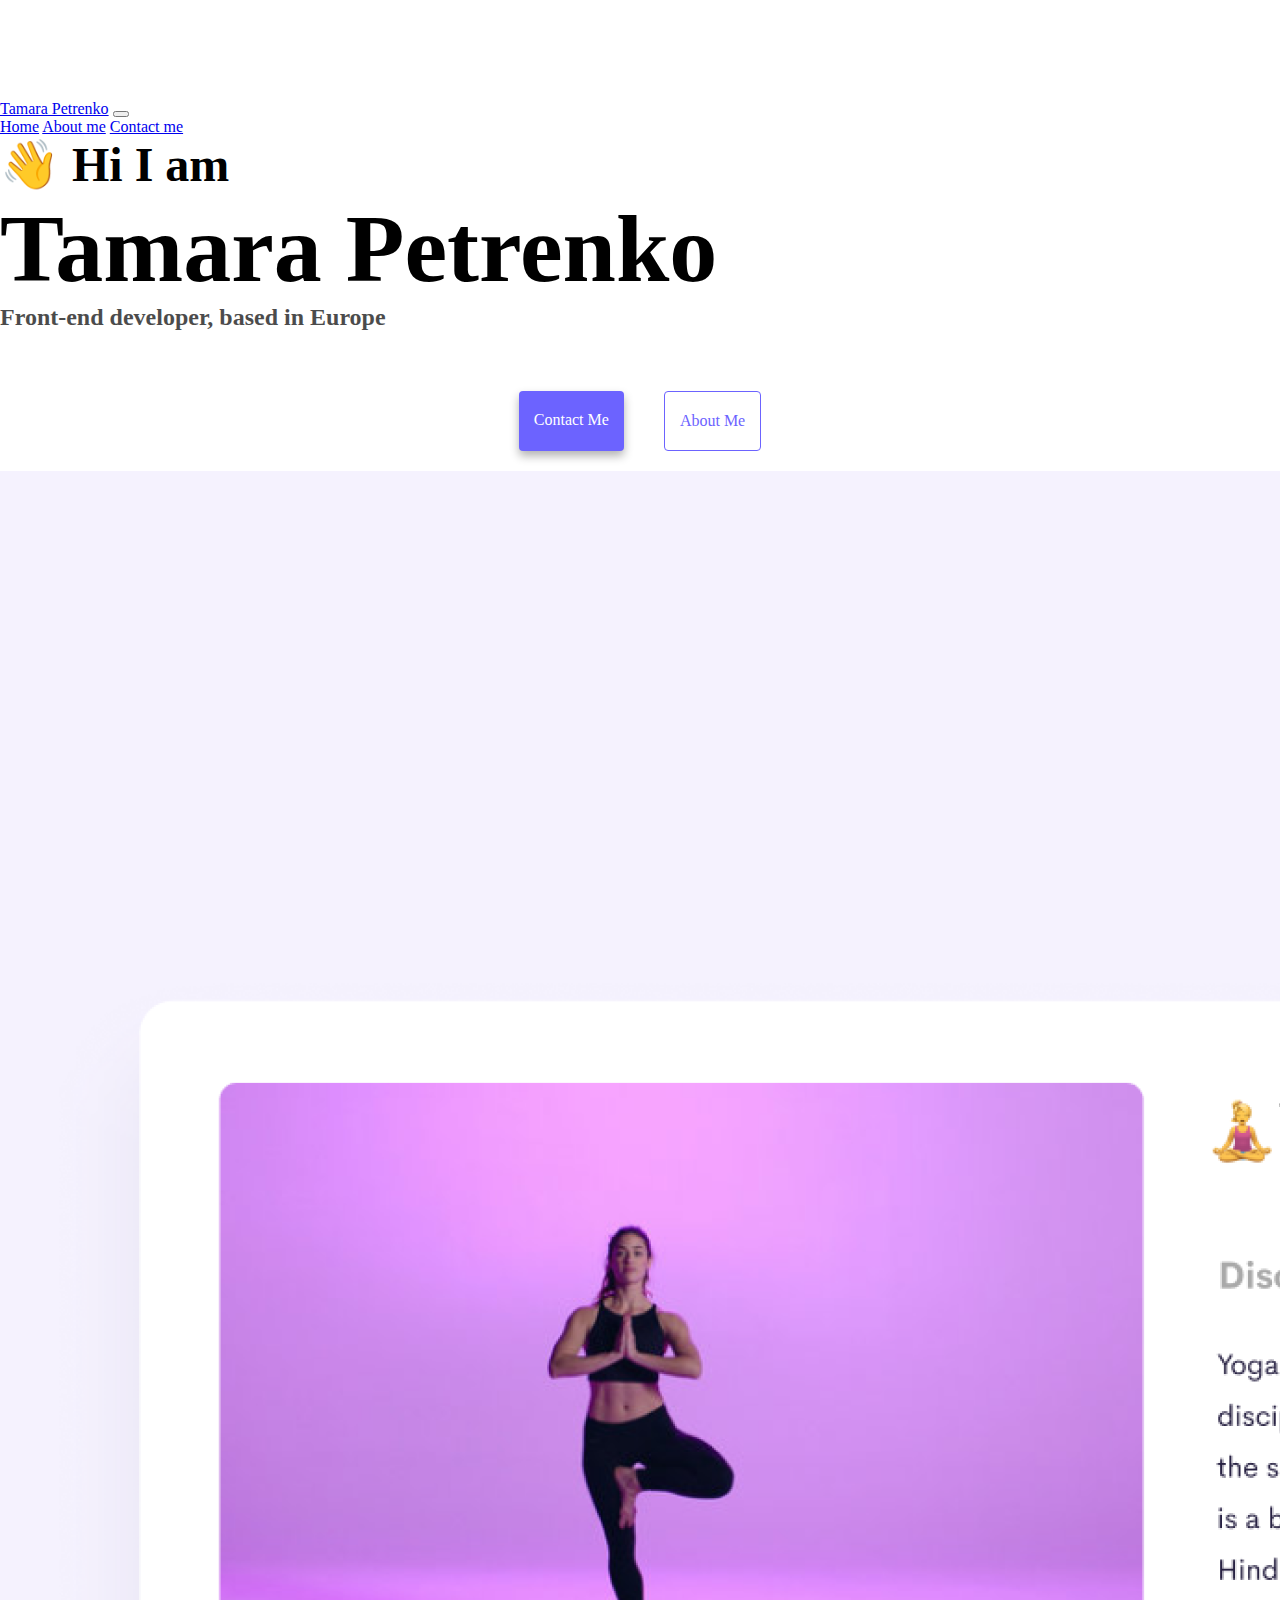
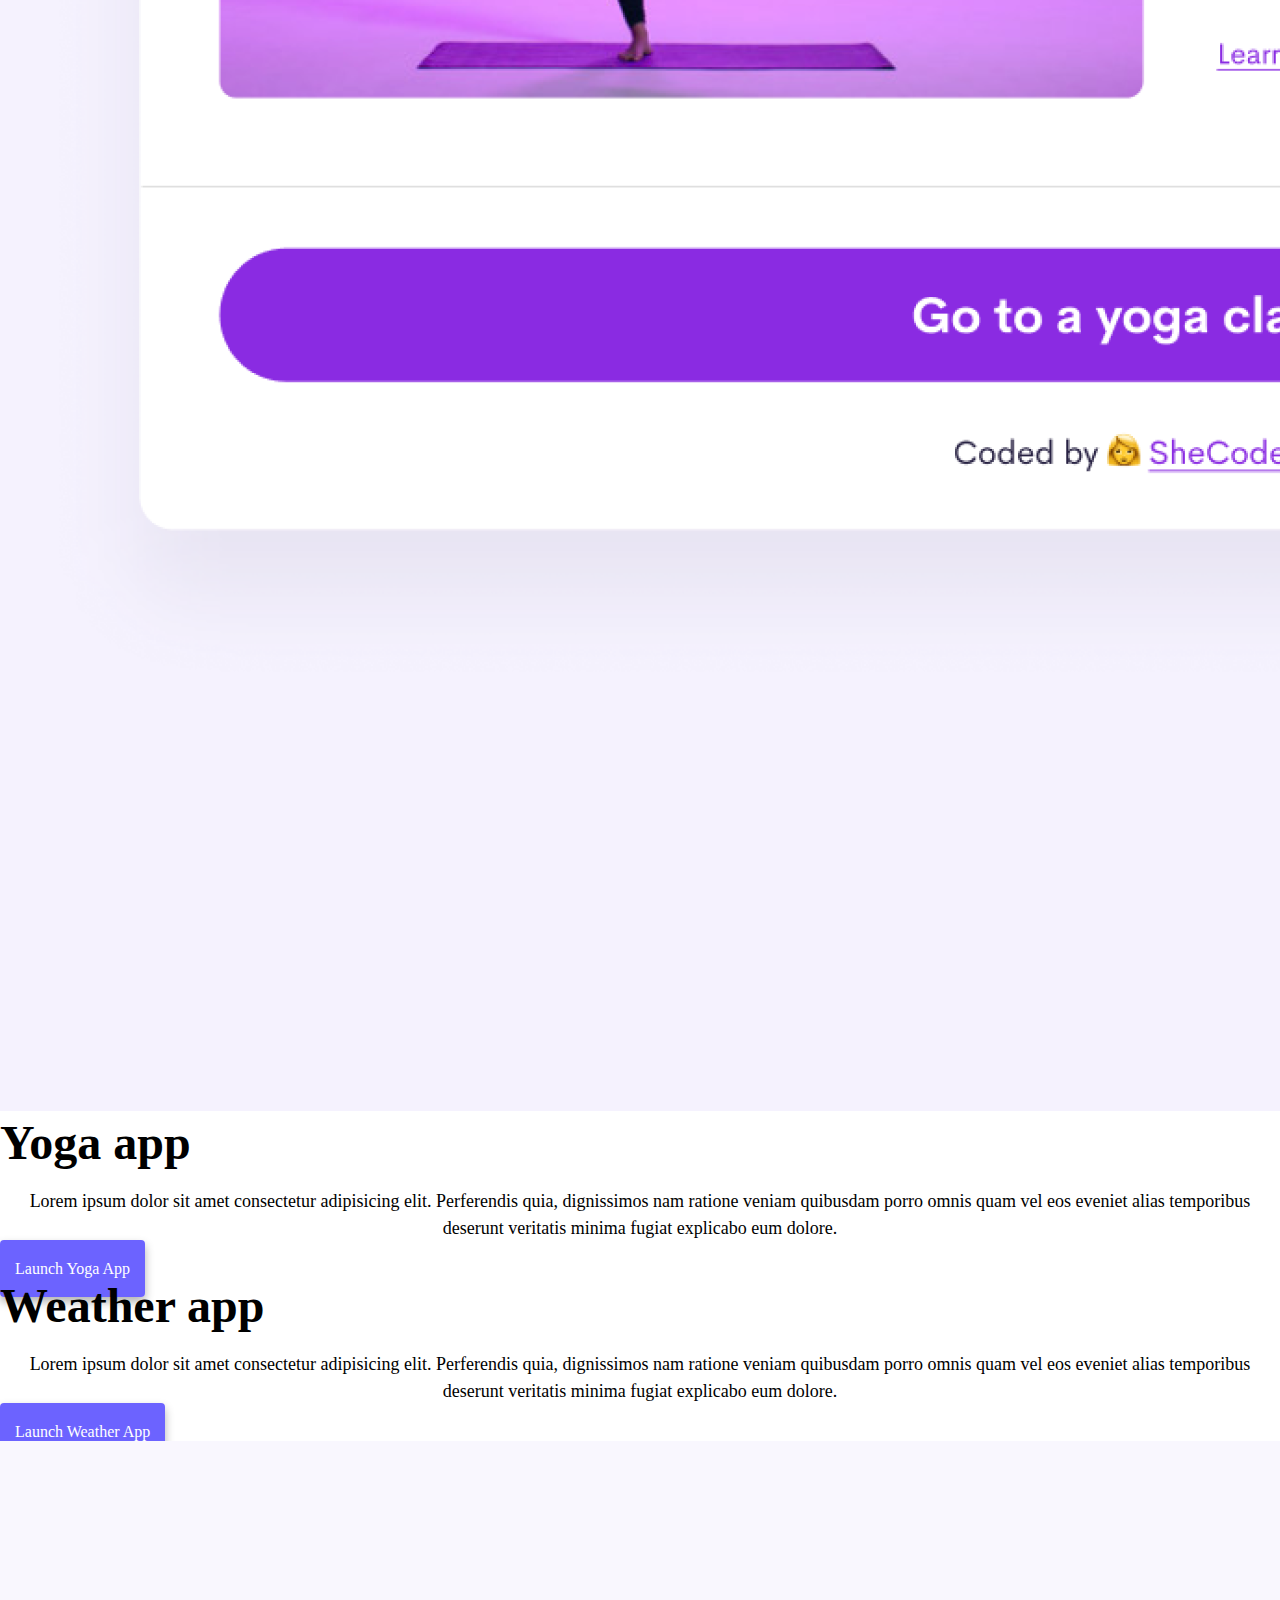
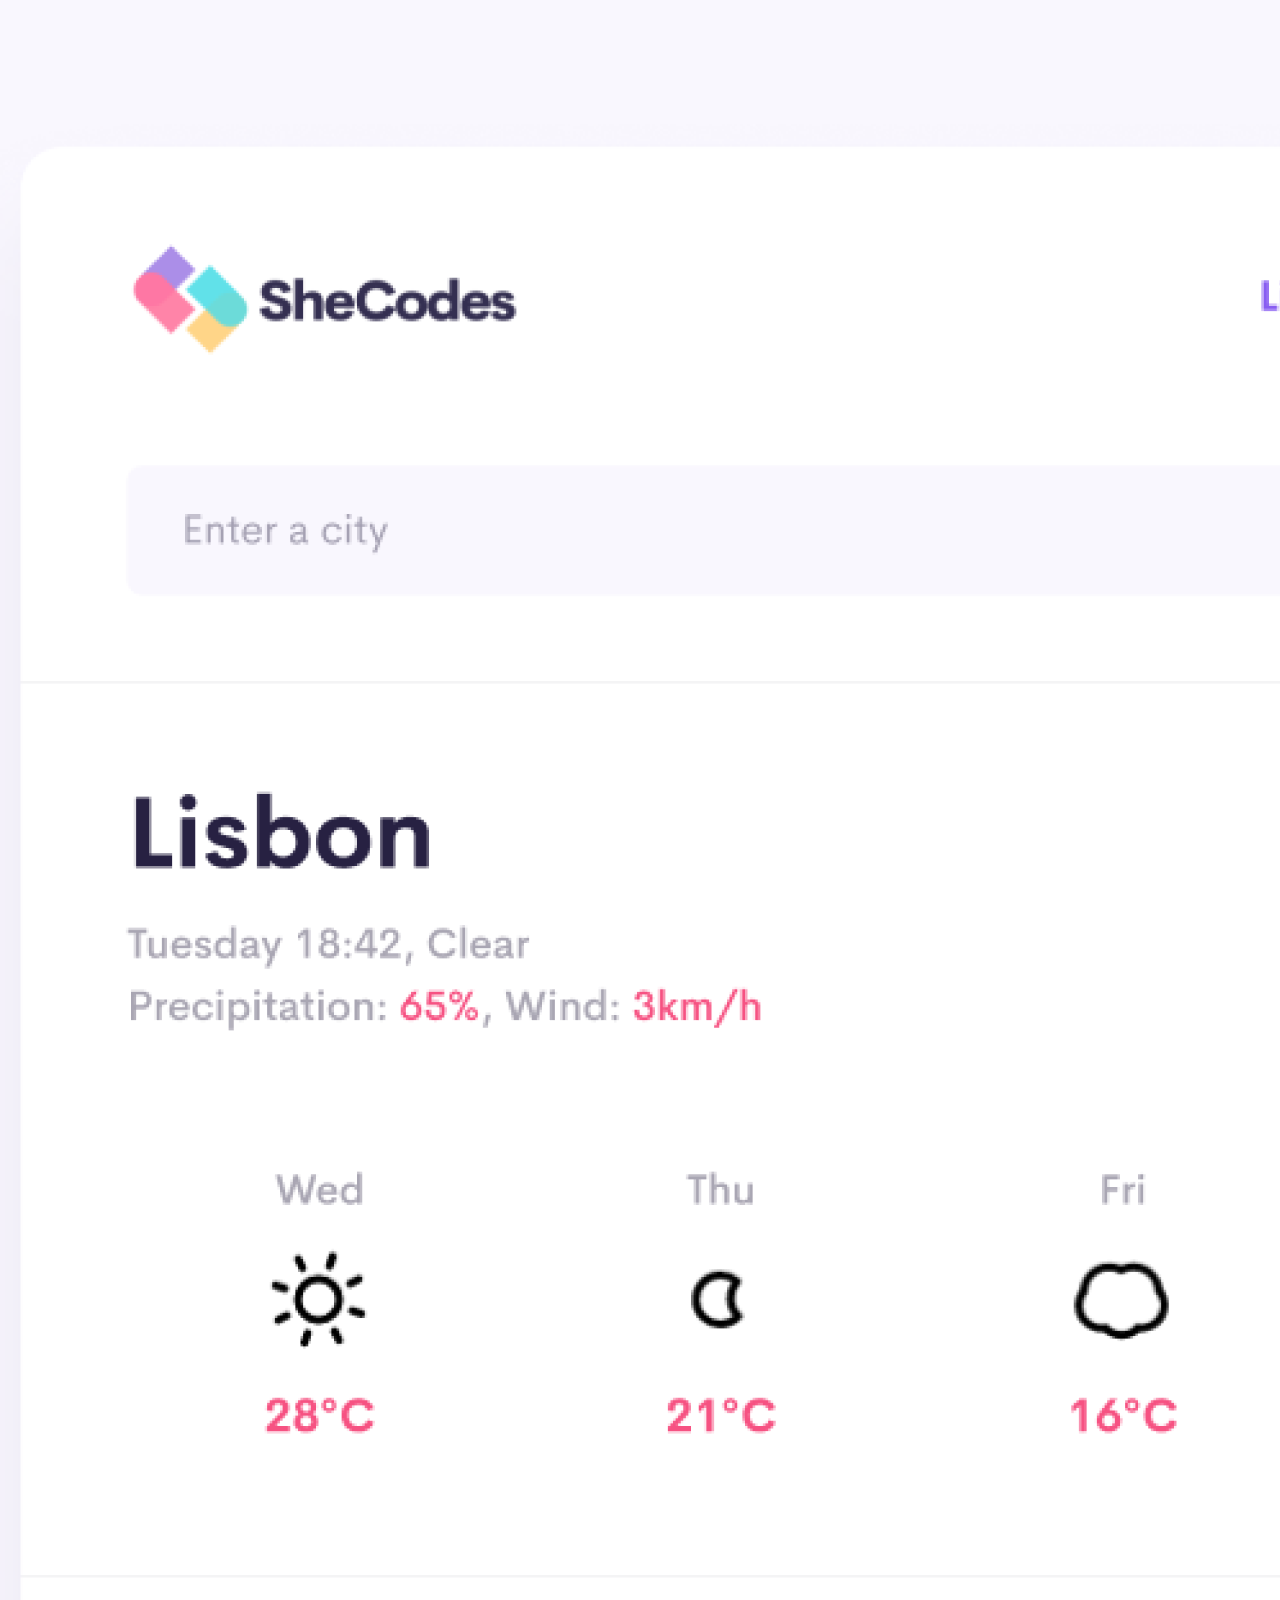
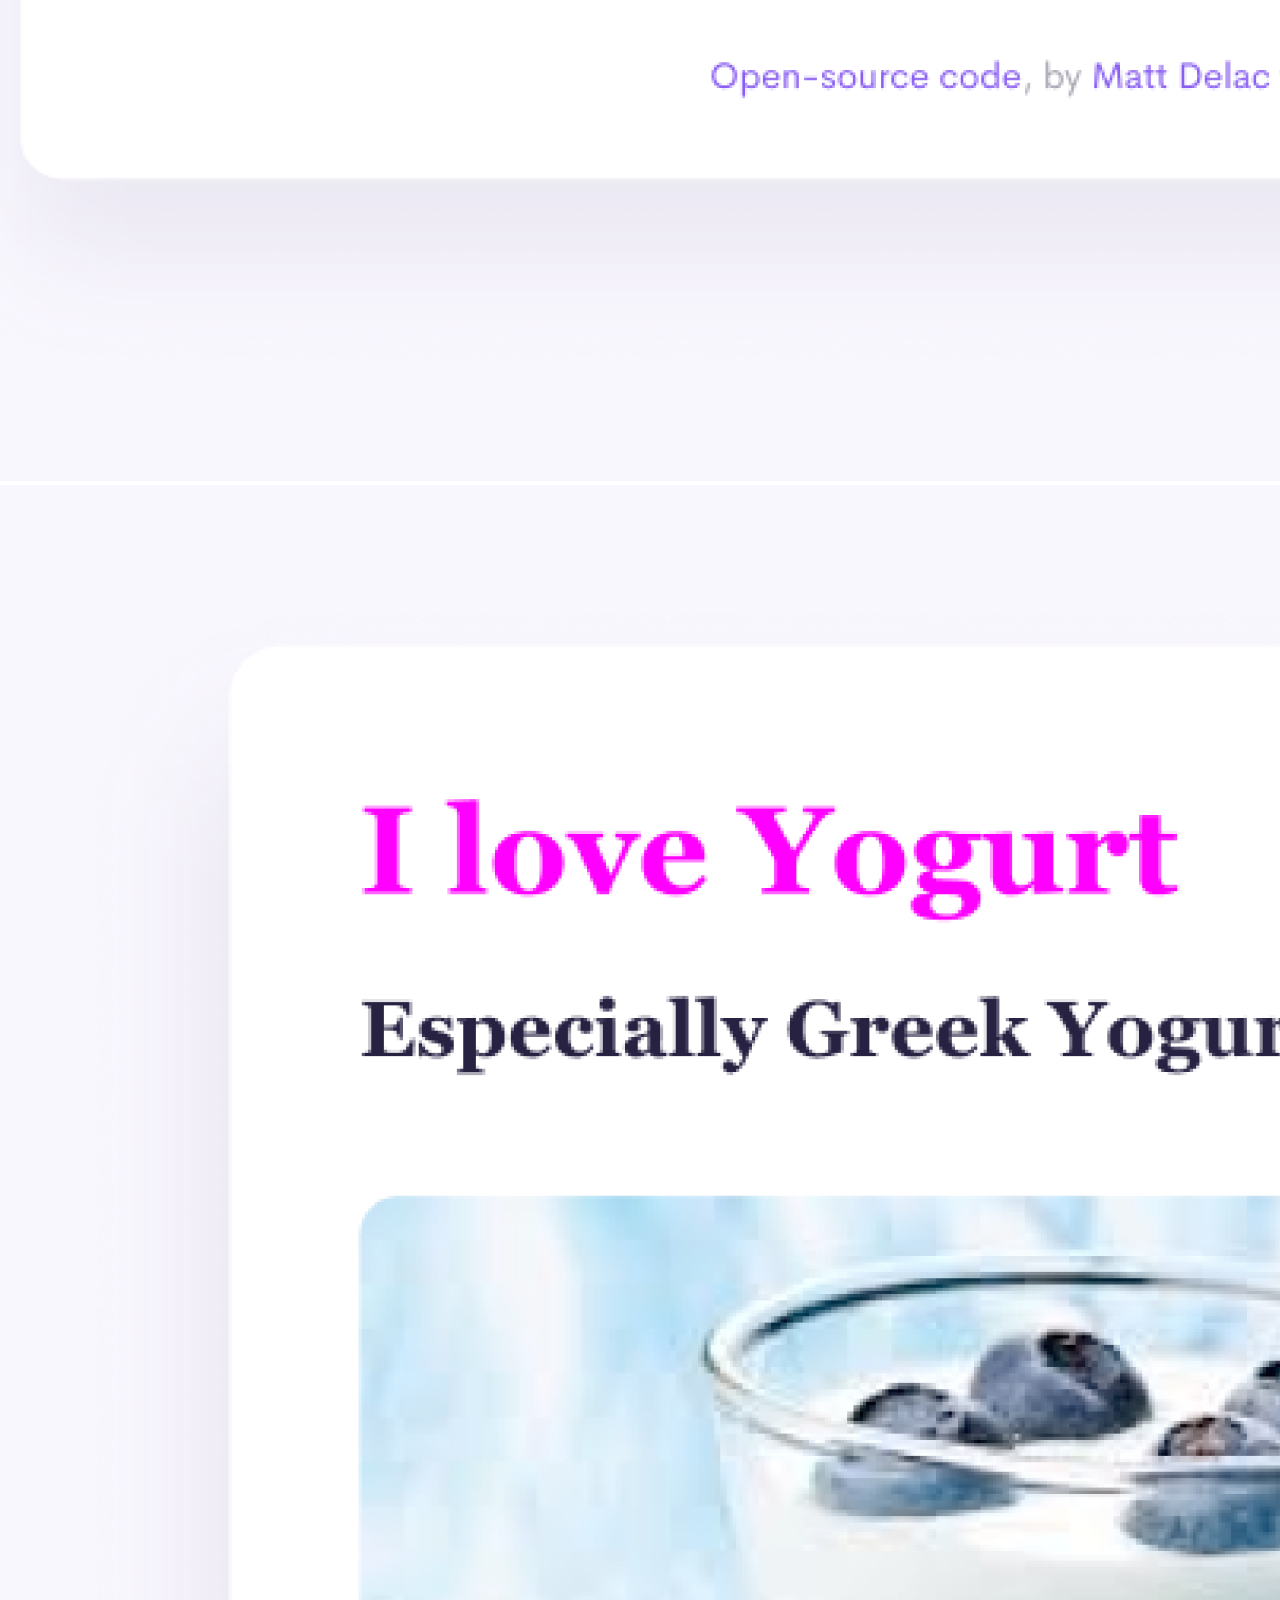
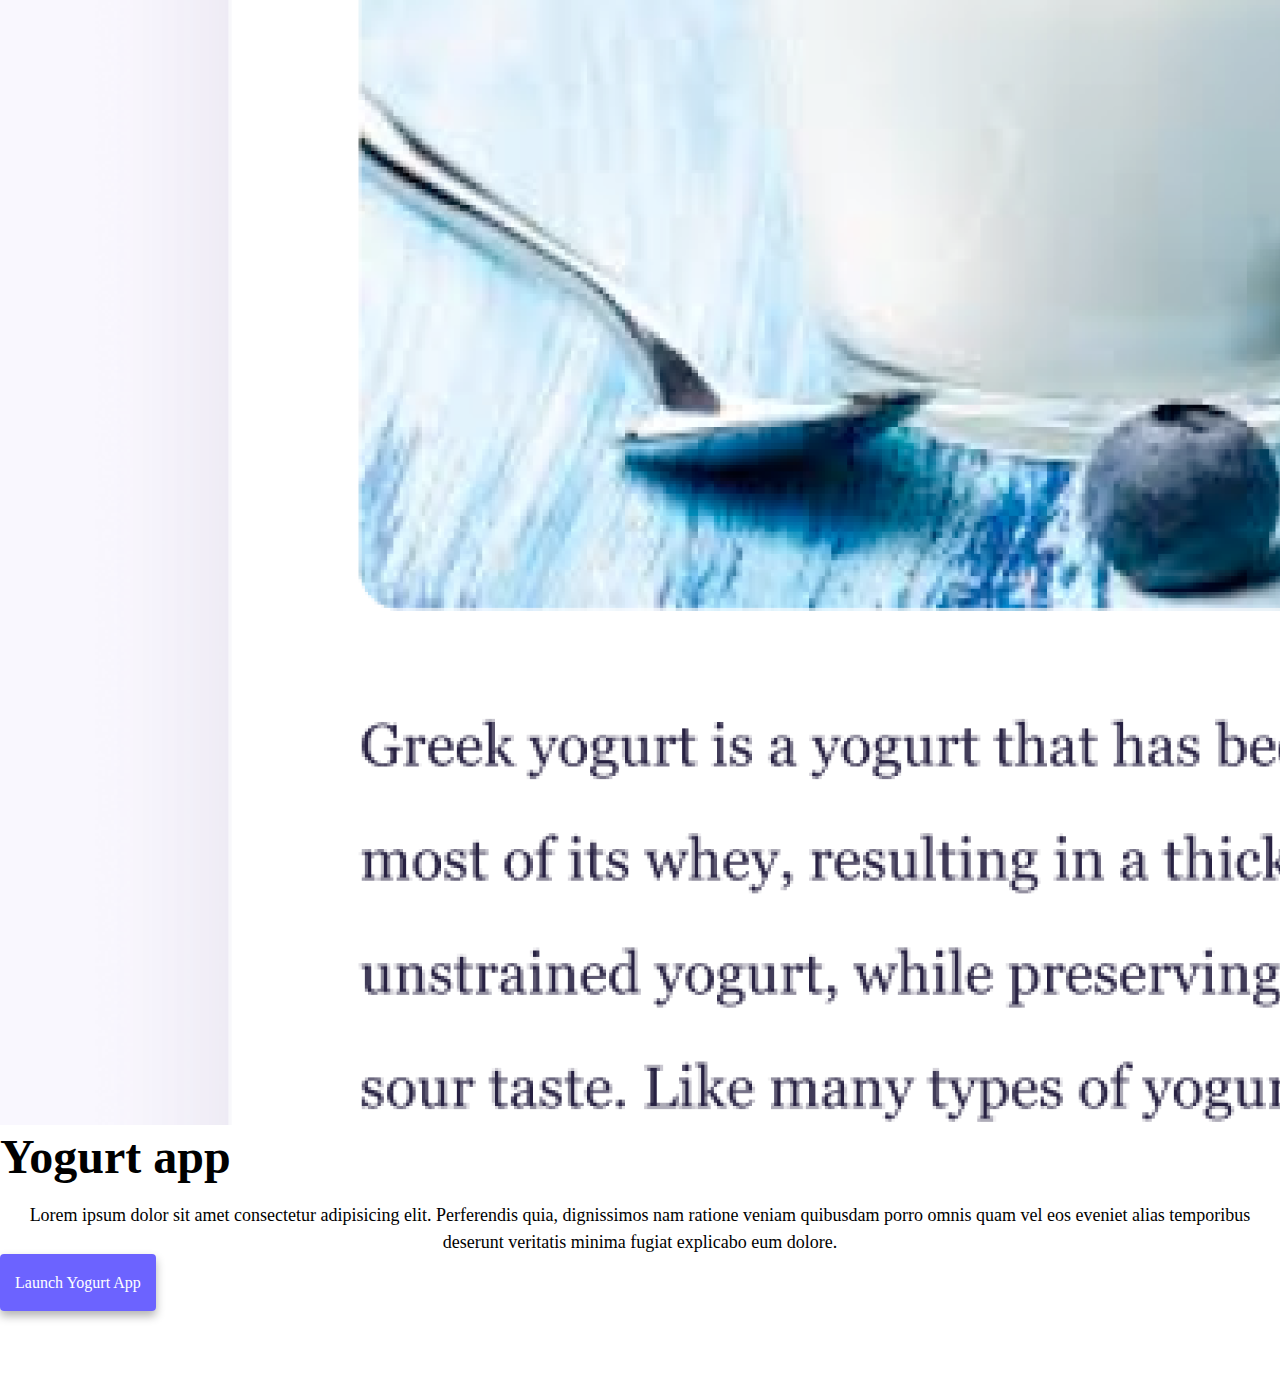
<file: index.html>
<!DOCTYPE html>
<html lang="en">
  <head>
    <meta charset="UTF-8" />
    <meta http-equiv="X-UA-Compatible" content="IE=edge" />
    <meta name="viewport" content="width=device-width, initial-scale=1.0" />
    <meta
      name="description"
      content="Tamara Petrenko is a frontend developer based in Europe, check out his projects and contact him for job inquiries"
    />
    <title>Frontend developer - Tamara Petrenko</title>
    <link
      href="https://cdn.jsdelivr.net/npm/bootstrap@5.3.0-alpha1/dist/css/bootstrap.min.css"
      rel="stylesheet"
      integrity="sha384-GLhlTQ8iRABdZLl6O3oVMWSktQOp6b7In1Zl3/Jr59b6EGGoI1aFkw7cmDA6j6gD"
      crossorigin="anonymous"
    />
    <script
      src="https://cdn.jsdelivr.net/npm/bootstrap@5.3.0-alpha1/dist/js/bootstrap.bundle.min.js"
      integrity="sha384-w76AqPfDkMBDXo30jS1Sgez6pr3x5MlQ1ZAGC+nuZB+EYdgRZgiwxhTBTkF7CXvN"
      crossorigin="anonymous"
    ></script>
    <link rel="stylesheet" href="/src/styles.css" />
  </head>
  <body>
    <nav class="navbar navbar-expand-lg fixed-top bg-body-tertiary">
      <div class="container">
        <a class="navbar-brand" href="/">Tamara Petrenko</a>
        <button
          class="navbar-toggler"
          type="button"
          data-bs-toggle="collapse"
          data-bs-target="#navbarNavAltMarkup"
          aria-controls="navbarNavAltMarkup"
          aria-expanded="false"
          aria-label="Toggle navigation"
        >
          <span class="navbar-toggler-icon"></span>
        </button>
        <div class="collapse navbar-collapse" id="navbarNavAltMarkup">
          <div class="navbar-nav">
            <a class="nav-link active" aria-current="page" href="/" title="Home"
              >Home</a
            >

            <a class="nav-link" href="/about.html" title="About Tamara Petrenko"
              >About me</a
            >
            <a
              class="nav-link"
              href="/about.html#contact"
              title="Contact Tamara Petrenko"
              >Contact me</a
            >
          </div>
        </div>
      </div>
    </nav>

    <h2 class="text-center mt-4">👋 Hi I am</h2>
    <h1 class="text-center">Tamara Petrenko</h1>
    <h3 class="text-center">Front-end developer, based in Europe</h3>
    <div class="navigation-links mb-4">
      <a
        href="/about.html#contact"
        class="primary-link"
        title="Contact Tamara Petrenko"
        >Contact me</a
      >
      <a href="/about.html" class="secondary-link" title="About Tamara Petrenko"
        >About me</a
      >
    </div>
    <div class="container">
      <div class="row">
        <div class="col-md-6">
          <img
            src="/images/yoga.png"
            class="img-fluid rounded d-none d-sm-block"
            alt="Yoga project"
          />
        </div>
        <div class="col-md-6">
          <h2 class="mb-3">Yoga app</h2>
          <p>
            Lorem ipsum dolor sit amet consectetur adipisicing elit. Perferendis
            quia, dignissimos nam ratione veniam quibusdam porro omnis quam vel
            eos eveniet alias temporibus deserunt veritatis minima fugiat
            explicabo eum dolore.
          </p>
          <div class="mt-5 mb-5">
            <a href="#" class="primary-link project-link" title="Yoga project"
              >Launch Yoga App</a
            >
          </div>
        </div>
      </div>
      <div class="row">
        <div class="col-md-6">
          <h2 class="mb-3">Weather app</h2>
          <p>
            Lorem ipsum dolor sit amet consectetur adipisicing elit. Perferendis
            quia, dignissimos nam ratione veniam quibusdam porro omnis quam vel
            eos eveniet alias temporibus deserunt veritatis minima fugiat
            explicabo eum dolore.
          </p>
          <div class="mt-5 mb-5">
            <a
              href="#"
              class="primary-link project-link"
              title="Weather project"
              >Launch Weather App</a
            >
          </div>
        </div>
        <div class="col-md-6">
          <img
            src="/images/weather.png"
            class="img-fluid rounded d-none d-sm-block"
            alt="Weather project"
          />
        </div>
      </div>
      <div class="row">
        <div class="col-md-6">
          <img
            src="/images/yogurt.png"
            class="img-fluid rounded d-none d-sm-block"
            alt="Yogurt project"
          />
        </div>
        <div class="col-md-6">
          <h2 class="mb-3">Yogurt app</h2>
          <p>
            Lorem ipsum dolor sit amet consectetur adipisicing elit. Perferendis
            quia, dignissimos nam ratione veniam quibusdam porro omnis quam vel
            eos eveniet alias temporibus deserunt veritatis minima fugiat
            explicabo eum dolore.
          </p>
          <div class="mt-5 mb-5">
            <a href="#" class="primary-link project-link" title="Yogurt project"
              >Launch Yogurt App</a
            >
          </div>
        </div>
      </div>
    </div>
  </body>
</html>
</file>
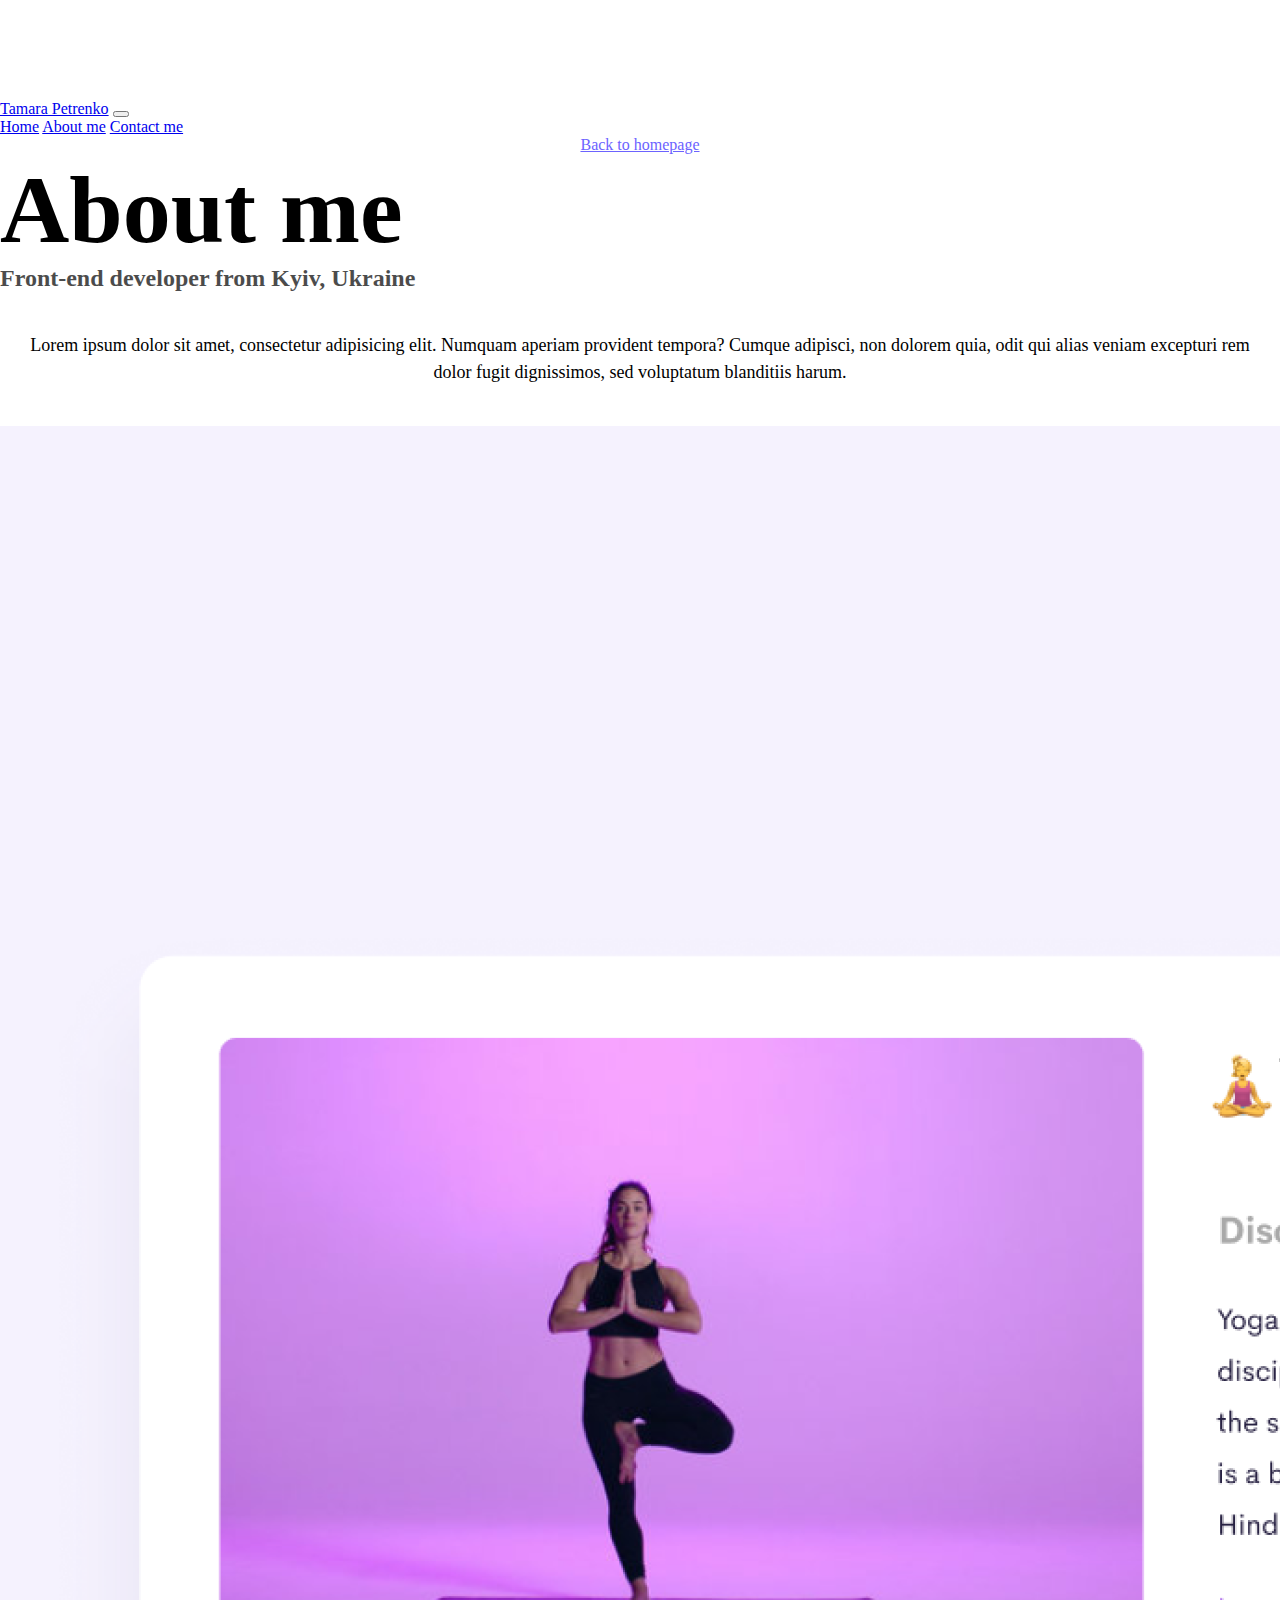
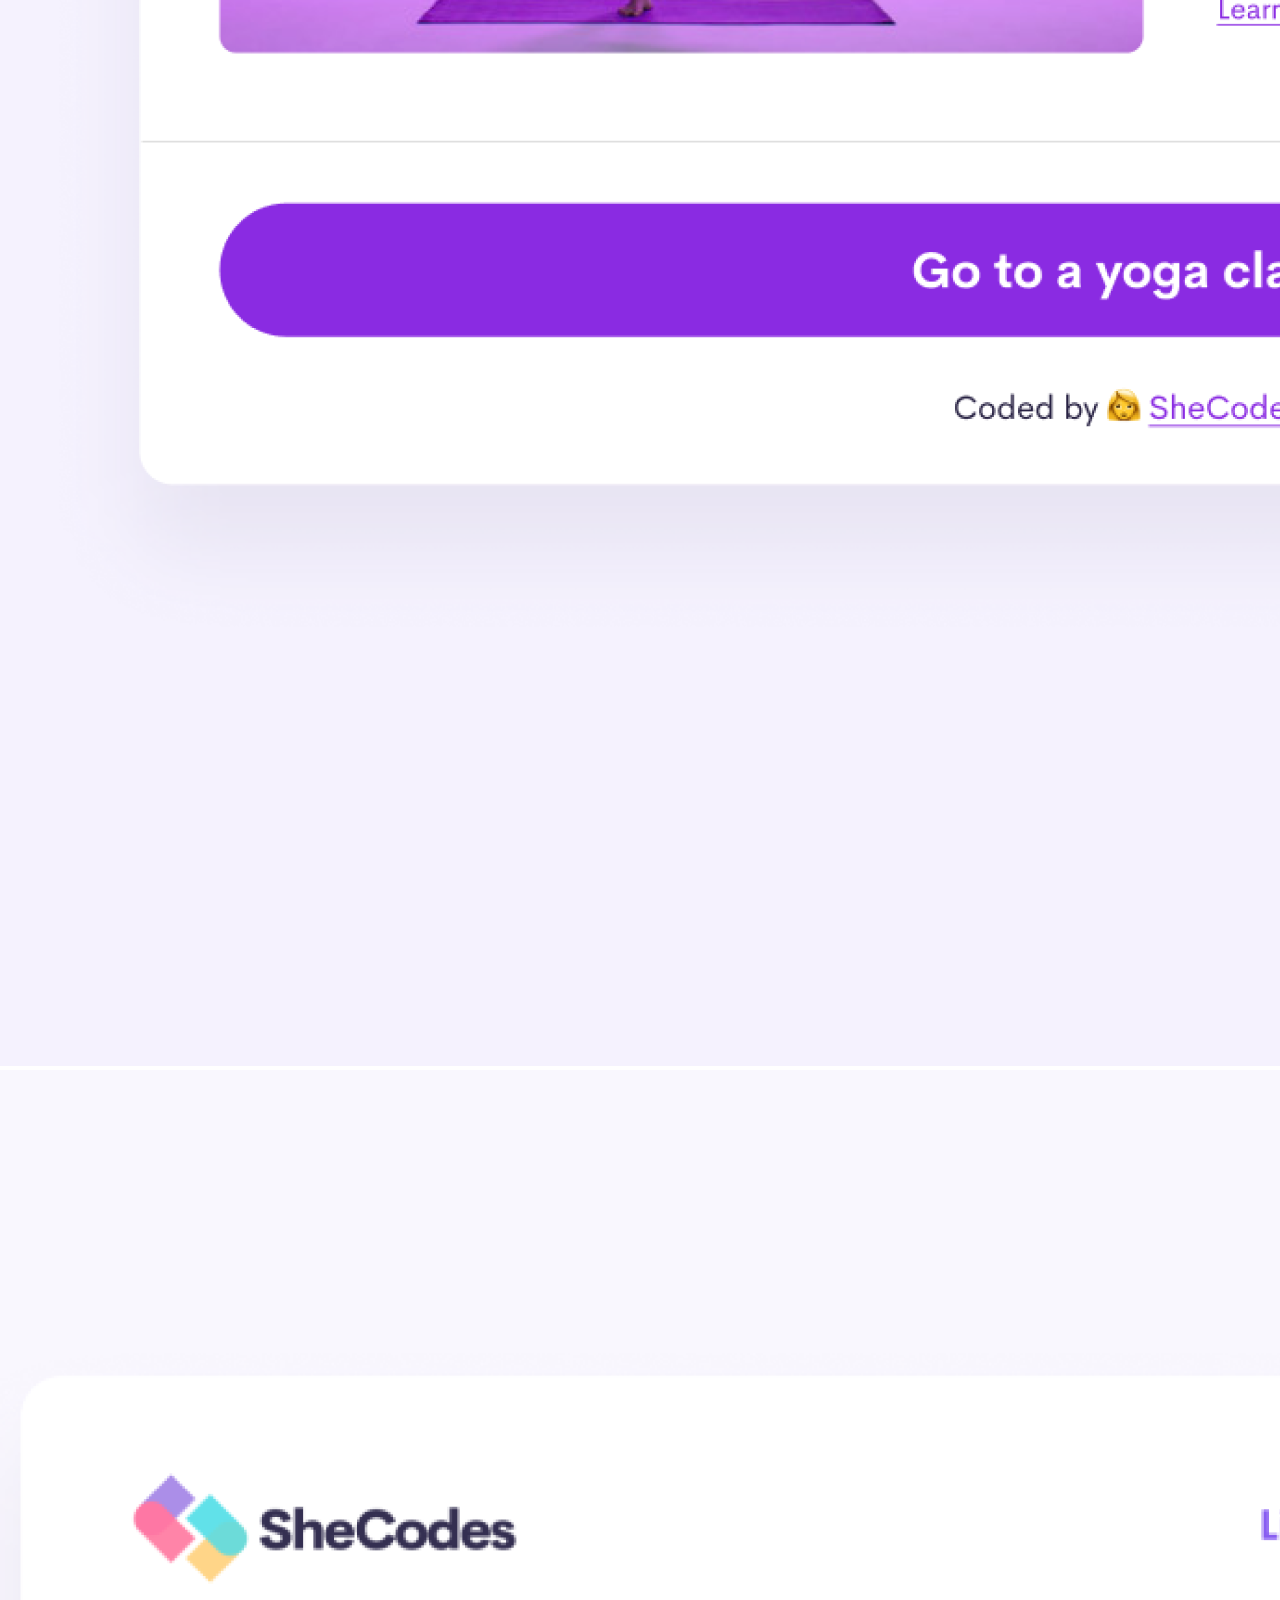
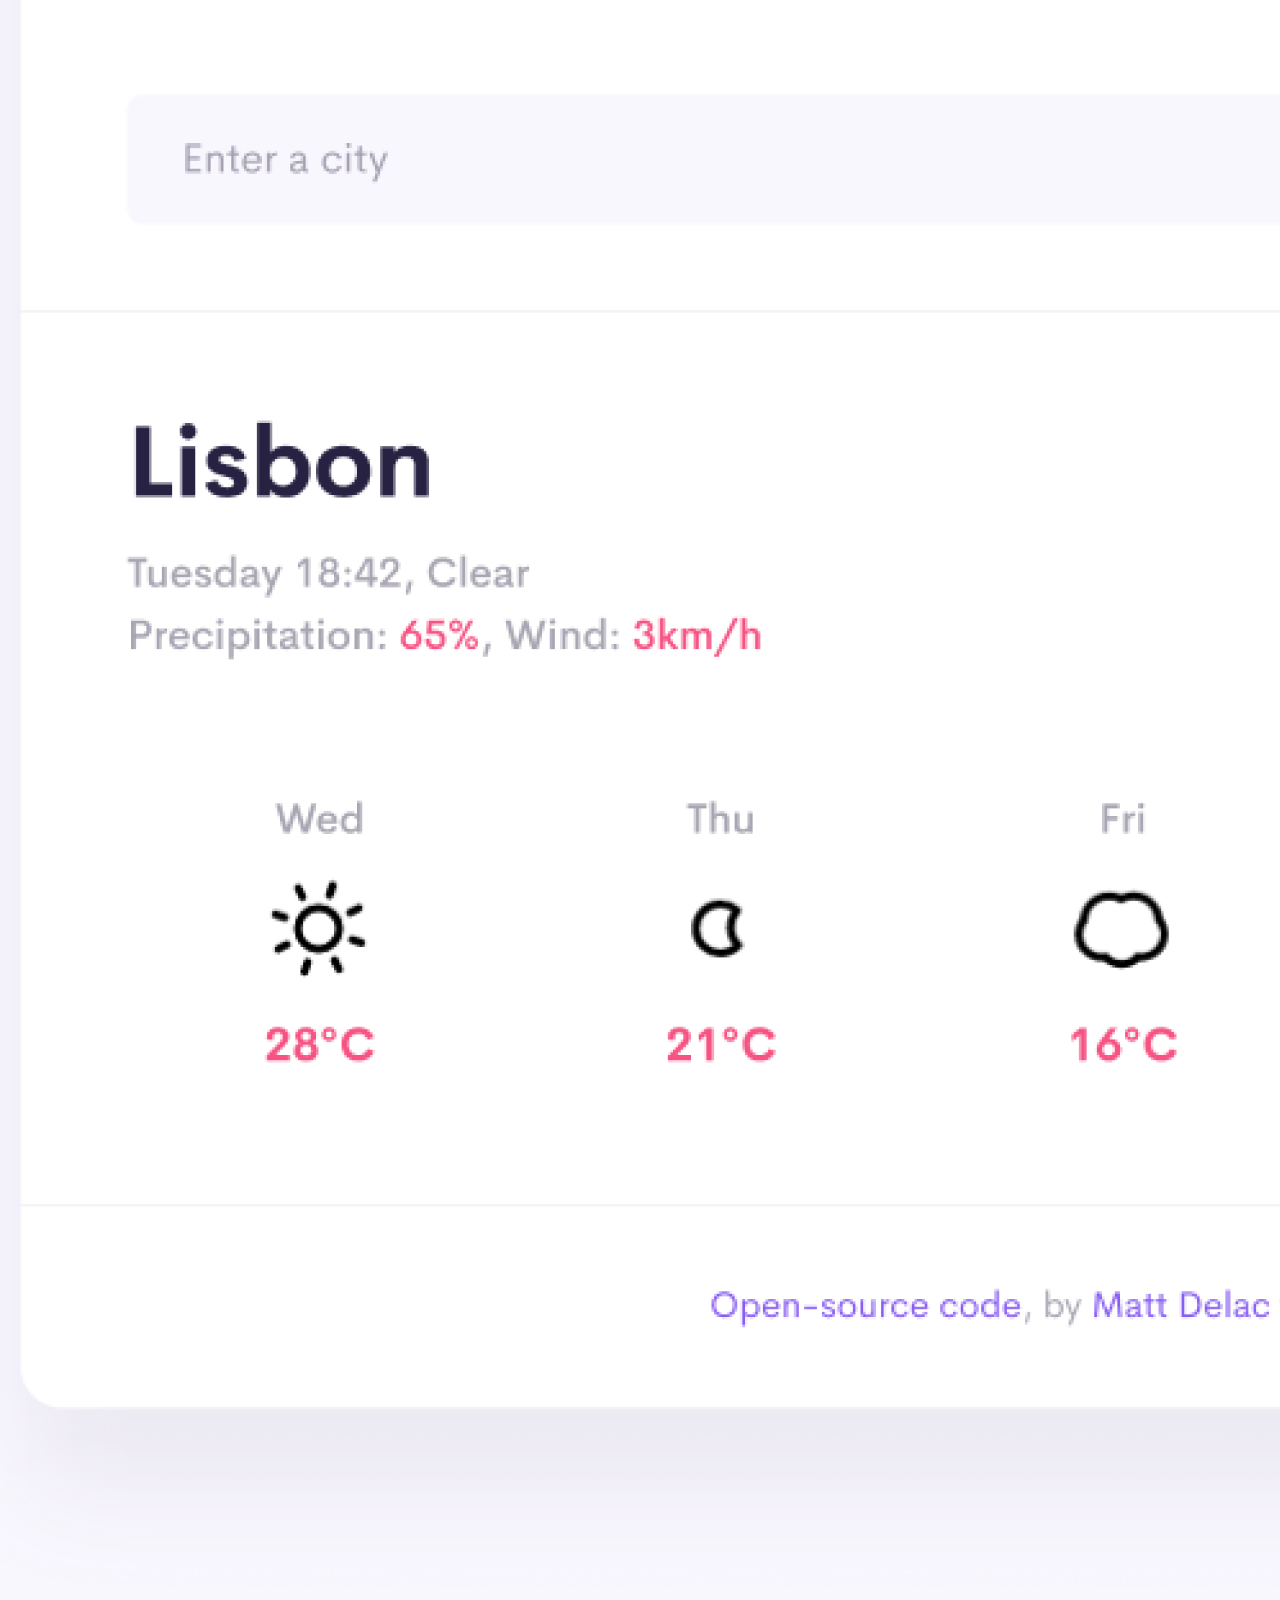
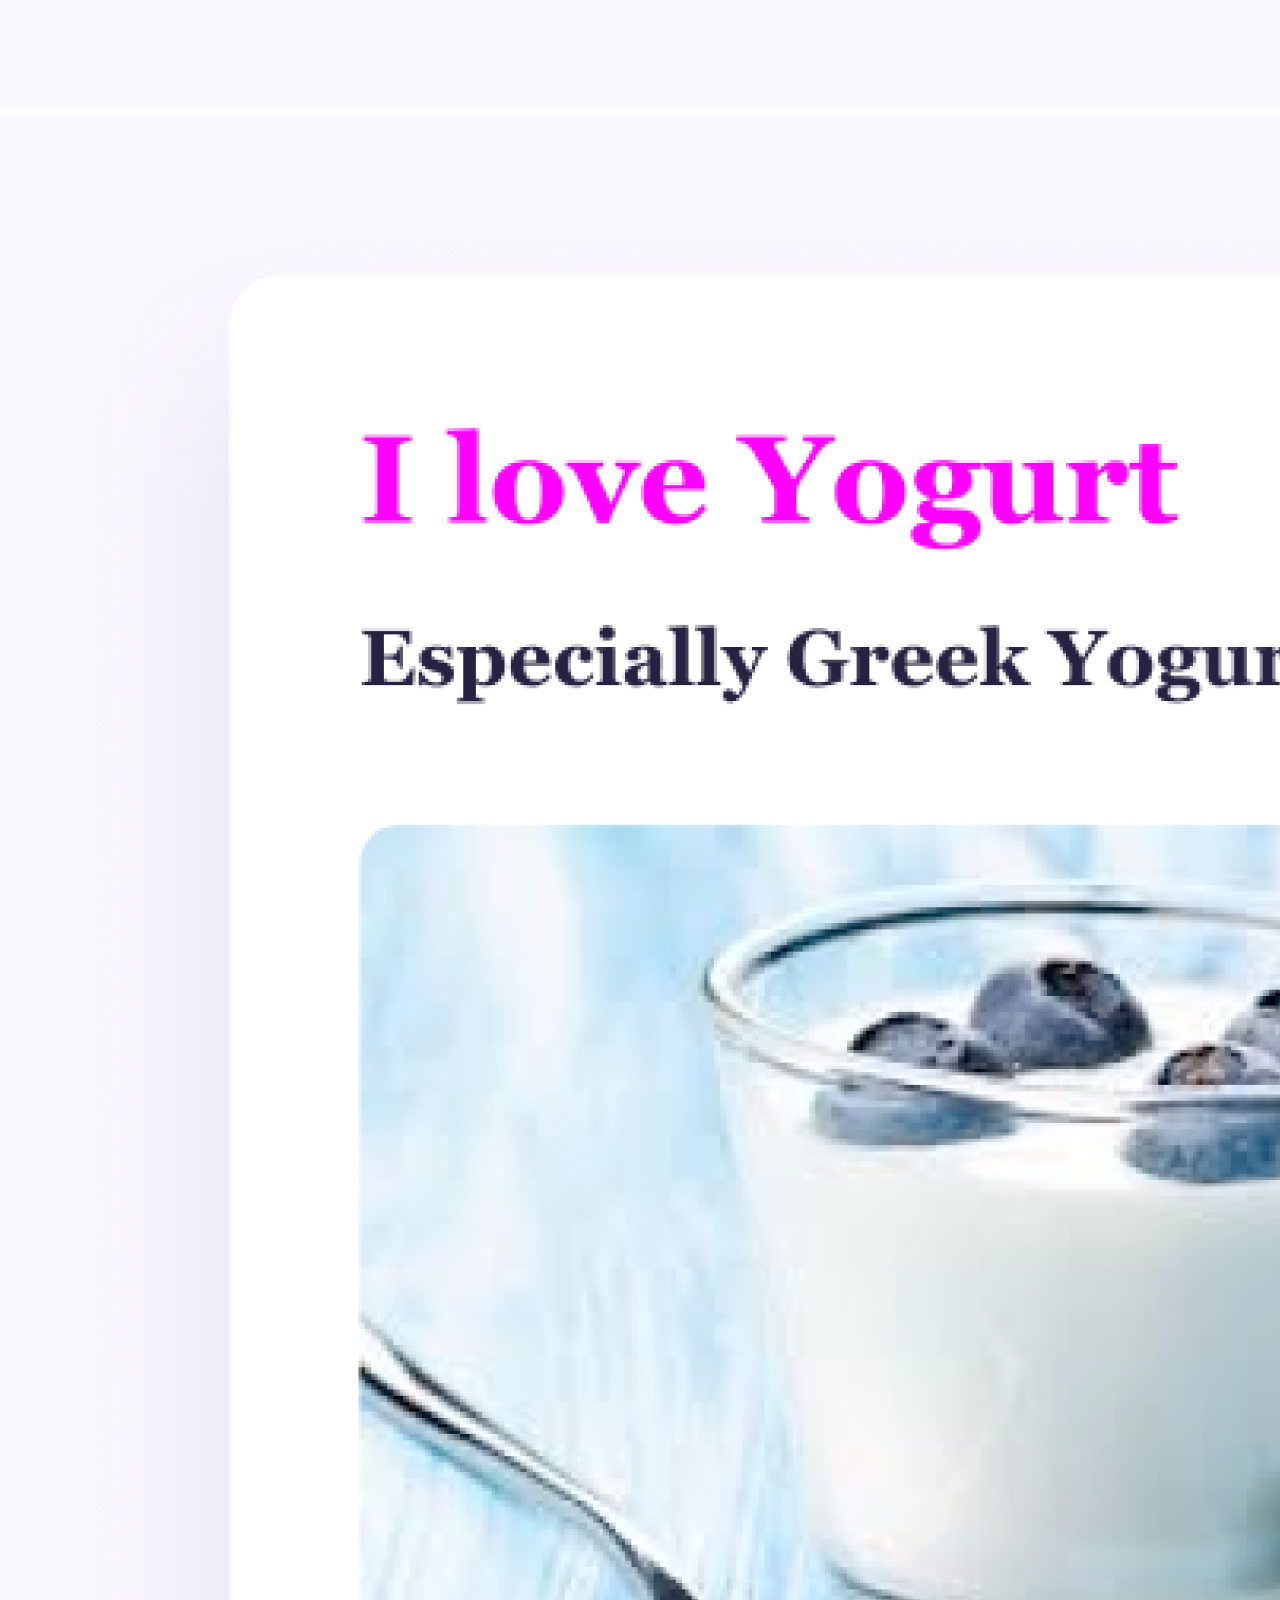
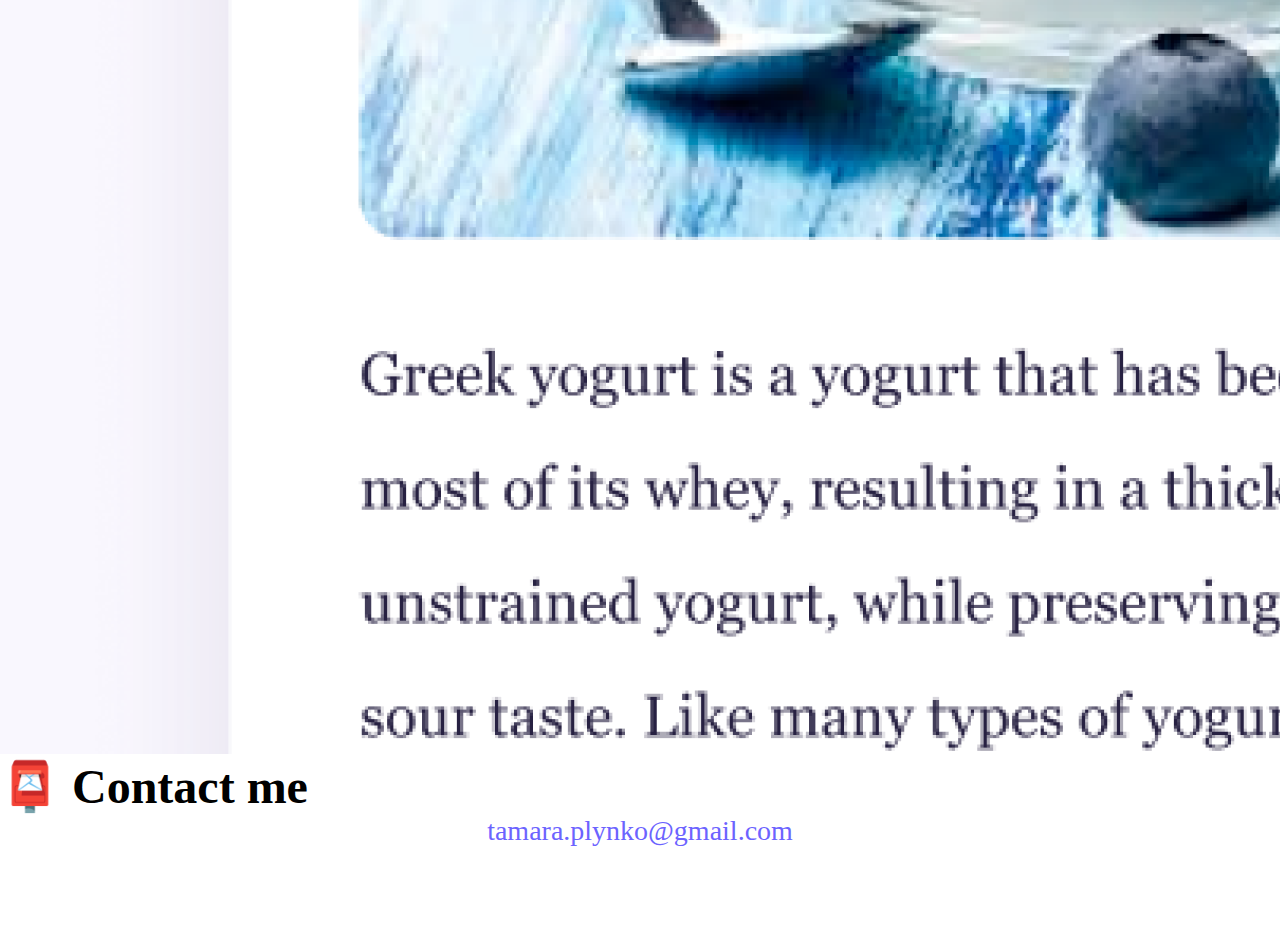
<file: about.html>
<!DOCTYPE html>
<html lang="en">
  <head>
    <meta charset="UTF-8" />
    <meta http-equiv="X-UA-Compatible" content="IE=edge" />
    <meta name="viewport" content="width=device-width, initial-scale=1.0" />
    <meta
      name="description"
      content="About Tamara Petrenko, a frontend developer based in Europe"
    />
    <link
      href="https://cdn.jsdelivr.net/npm/bootstrap@5.3.0-alpha1/dist/css/bootstrap.min.css"
      rel="stylesheet"
      integrity="sha384-GLhlTQ8iRABdZLl6O3oVMWSktQOp6b7In1Zl3/Jr59b6EGGoI1aFkw7cmDA6j6gD"
      crossorigin="anonymous"
    />
    <script
      src="https://cdn.jsdelivr.net/npm/bootstrap@5.3.0-alpha1/dist/js/bootstrap.bundle.min.js"
      integrity="sha384-w76AqPfDkMBDXo30jS1Sgez6pr3x5MlQ1ZAGC+nuZB+EYdgRZgiwxhTBTkF7CXvN"
      crossorigin="anonymous"
    ></script>
    <link rel="stylesheet" href="/src/styles.css" />
    <title>About me - Tamara Petrenko</title>
  </head>
  <body>
    <nav class="navbar navbar-expand-lg fixed-top bg-body-tertiary">
      <div class="container">
        <a class="navbar-brand" href="/">Tamara Petrenko</a>
        <button
          class="navbar-toggler"
          type="button"
          data-bs-toggle="collapse"
          data-bs-target="#navbarNavAltMarkup"
          aria-controls="navbarNavAltMarkup"
          aria-expanded="false"
          aria-label="Toggle navigation"
        >
          <span class="navbar-toggler-icon"></span>
        </button>
        <div class="collapse navbar-collapse" id="navbarNavAltMarkup">
          <div class="navbar-nav">
            <a class="nav-link" aria-current="page" href="/" title="Home"
              >Home</a
            >

            <a
              class="nav-link active"
              href="/about.html"
              title="About Tamara Petrenko"
              >About me</a
            >
            <a
              class="nav-link"
              href="/about.html#contact"
              title="Contact Tamara Petrenko"
              >Contact me</a
            >
          </div>
        </div>
      </div>
    </nav>

    <a href="/" class="homepage-link" title="Home">Back to homepage</a>
    <h1 class="text-center">About me</h1>
    <h3 class="text-center">Front-end developer from Kyiv, Ukraine</h3>
    <div class="about-paragraphs text-center">
      <p>
        Lorem ipsum dolor sit amet, consectetur adipisicing elit. Numquam
        aperiam provident tempora? Cumque adipisci, non dolorem quia, odit qui
        alias veniam excepturi rem dolor fugit dignissimos, sed voluptatum
        blanditiis harum.
      </p>
    </div>
    <div class="container mb-5">
      <div class="row">
        <div class="col-sm-4">
          <img
            src="/images\yoga.png"
            class="img-fluid p-2 mb-4 shadow rounded"
            alt="Yoga project"
          />
        </div>
        <div class="col-sm-4">
          <img
            src="/images\weather.png"
            class="img-fluid p-2 mb-4 shadow rounded"
            alt="Weather project"
          />
        </div>
        <div class="col-sm-4">
          <img
            src="/images\yogurt.png"
            class="img-fluid p-2 mb-4 shadow rounded"
            alt="Yogurt project"
          />
        </div>
      </div>
    </div>
    <div id="contact">
      <h2 class="text-center">📮 Contact me</h2>
      <a href="mailto:tamara.plynko@gmail.com" class="email-link">
        tamara.plynko@gmail.com
      </a>
    </div>
  </body>
</html>
</file>
<file: src/styles.css>
:root {
  --primary-color: #6c63ff;
  --secondary-color: #f5f2fe;
  --box-shadow: 0 5px 10px rgba(0, 0, 0, 0.3);
}

body {
  margin: 100px 0;
}

h1,
h2,
h3 {
  margin: 0;
}

h1 {
  font-size: 96px;
}

h2 {
  font-size: 48px;
}

h3 {
  font-size: 24px;
  opacity: 0.7;
}

p {
  font-size: 18px;
  line-height: 1.5;
  text-align: center;
}

.navigation-links {
  display: flex;
  margin-top: 40px;
  justify-content: center;
}

.navigation-links a {
  margin: 20px;
}

.primary-link {
  border-radius: 4px;
  padding: 20px 15px;
  text-decoration: none;
  text-transform: capitalize;

  background: var(--primary-color);
  box-shadow: var(--box-shadow);
  color: white;
}

.primary-link:hover {
  color: white;
}

.secondary-link {
  border-radius: 4px;
  padding: 20px 15px;
  text-decoration: none;
  text-transform: capitalize;
  color: var(--primary-color);
  border: 1px solid var(--primary-color);
}

.homepage-link {
  color: var(--primary-color);
  text-align: center;
  display: block;
}

.about-paragraphs {
  display: flex;
  margin: 30px 0;
}

.about-paragraphs p {
  margin: 10px;
}

.email-link {
  display: flex;
  justify-content: center;
  color: var(--primary-color);
  font-size: 28px;
  text-decoration: none;
}

.email-link:hover {
  text-decoration: underline;
}

@media (max-width: 900px) {
  h1 {
    font-size: 48px;
    line-height: 1.5;
  }
  h2 {
    font-size: 32px;
    text-align: center;
  }
  p {
    text-align: center;
  }

  .project-link {
    display: block;
    text-align: center;
    margin: 0 20 px;
  }
}
</file>
